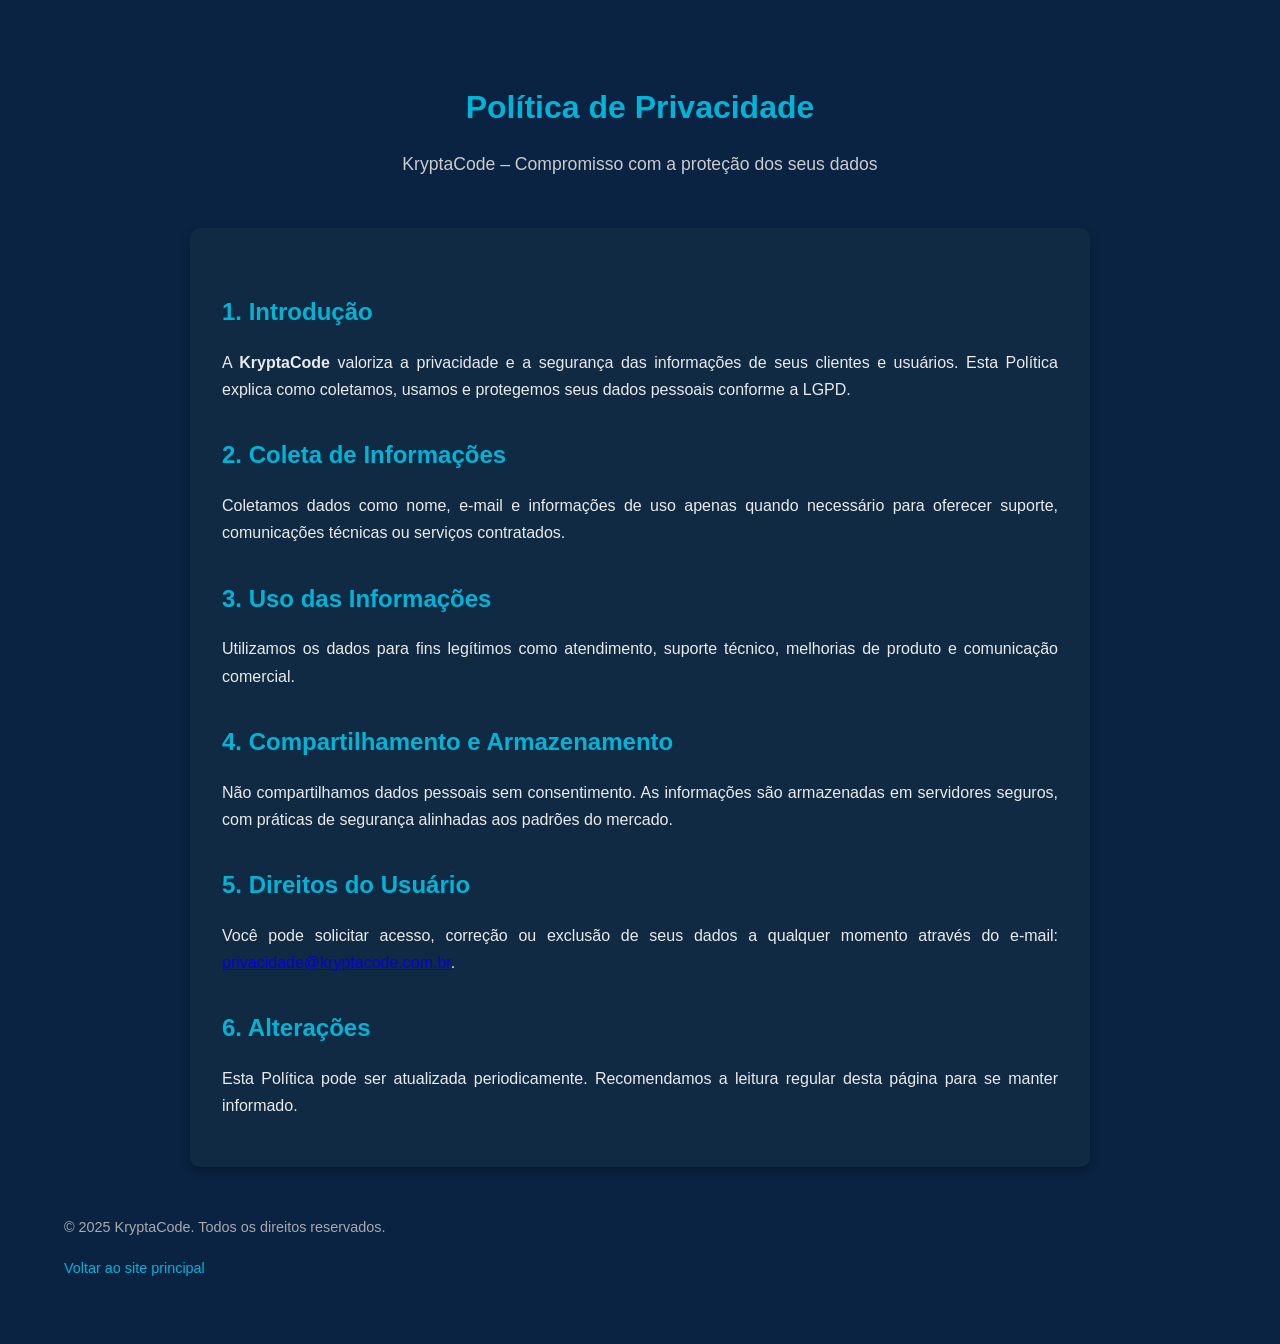
<file: src/templates/politica_privacidade.html>
<!DOCTYPE html>
<html lang="pt-BR">

<head>
    <meta charset="UTF-8">
    <meta name="viewport" content="width=device-width, initial-scale=1.0">
    <title>Política de Privacidade | Krypta Code</title>
    <style>
        :root {
            --primary: #0d47a1;
            --secondary: #0a2342;
            --light: #f5f7fa;
            --text: #eaeaea;
            --accent: #00b4d8;
        }

        * {
            box-sizing: border-box;
            margin: 0;
            padding: 0;
        }

        body {
            font-family: "Inter", Arial, sans-serif;
            background: var(--secondary);
            color: var(--text);
            line-height: 1.7;
            padding: 5rem 5% 3rem;
        }

        h1 {
            color: var(--accent);
            font-size: 2rem;
            margin-bottom: 0.5rem;
            text-align: center;
        }

        p.subtitle {
            text-align: center;
            color: #ccc;
            margin-bottom: 3rem;
            font-size: 1.1rem;
        }

        section {
            max-width: 900px;
            margin: auto;
            background: #102a43;
            border-radius: 10px;
            padding: 2rem;
            box-shadow: 0 4px 10px rgba(0, 0, 0, 0.3);
        }

        h2 {
            color: var(--accent);
            margin-top: 2rem;
        }

        p {
            margin: 1rem 0;
            text-align: justify;
        }

        footer {
            text-align: center;
            color: #aaa;
            margin-top: 3rem;
            font-size: 0.9rem;
        }

        footer a {
            color: var(--accent);
            text-decoration: none;
        }
    </style>
</head>

<body>

    <h1>Política de Privacidade</h1>
    <p class="subtitle">KryptaCode – Compromisso com a proteção dos seus dados</p>

    <section>
        <h2>1. Introdução</h2>
        <p>
            A <strong>KryptaCode</strong> valoriza a privacidade e a segurança das informações de seus clientes e
            usuários.
            Esta Política explica como coletamos, usamos e protegemos seus dados pessoais conforme a LGPD.
        </p>

        <h2>2. Coleta de Informações</h2>
        <p>
            Coletamos dados como nome, e-mail e informações de uso apenas quando necessário para oferecer suporte,
            comunicações técnicas ou serviços contratados.
        </p>

        <h2>3. Uso das Informações</h2>
        <p>
            Utilizamos os dados para fins legítimos como atendimento, suporte técnico, melhorias de produto e
            comunicação comercial.
        </p>

        <h2>4. Compartilhamento e Armazenamento</h2>
        <p>
            Não compartilhamos dados pessoais sem consentimento. As informações são armazenadas em servidores seguros,
            com práticas de segurança alinhadas aos padrões do mercado.
        </p>

        <h2>5. Direitos do Usuário</h2>
        <p>
            Você pode solicitar acesso, correção ou exclusão de seus dados a qualquer momento através do e-mail:
            <a href="mailto:privacidade@kryptacode.com.br">privacidade@kryptacode.com.br</a>.
        </p>

        <h2>6. Alterações</h2>
        <p>
            Esta Política pode ser atualizada periodicamente. Recomendamos a leitura regular desta página para se manter
            informado.
        </p>
    </section>

    <footer>
        <p>© 2025 KryptaCode. Todos os direitos reservados.</p>
        <p><a href="index.html">Voltar ao site principal</a></p>
    </footer>

</body>

</html>
</file>
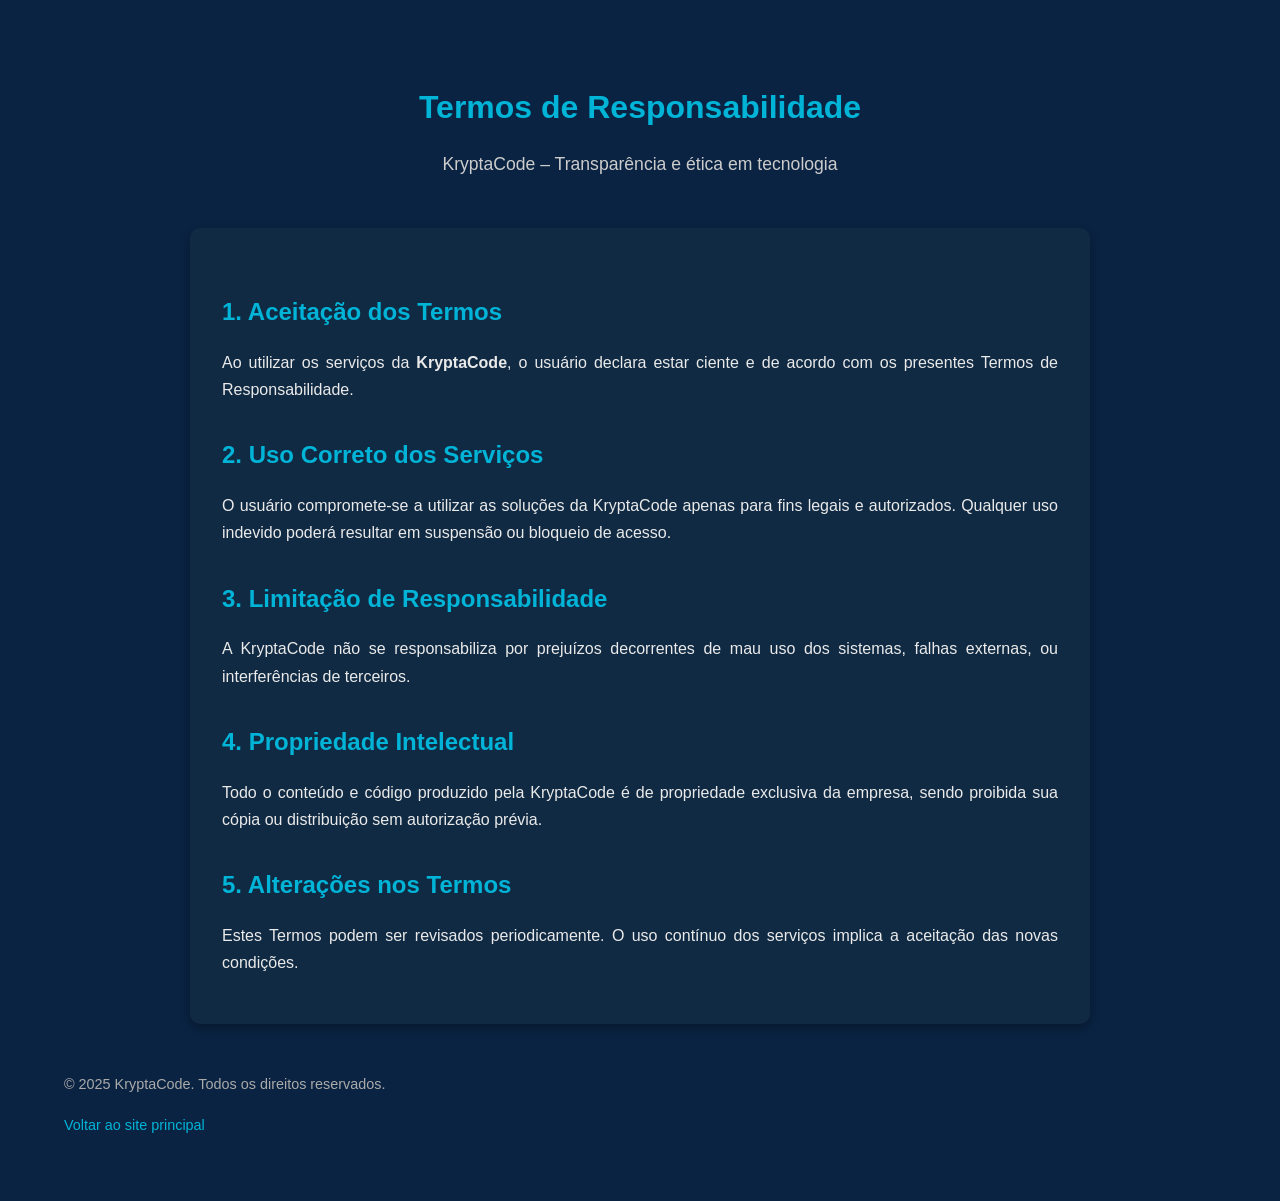
<file: src/templates/termos_resposabilidade.html>
<!DOCTYPE html>
<html lang="pt-BR">

<head>
    <meta charset="UTF-8">
    <meta name="viewport" content="width=device-width, initial-scale=1.0">
    <title>Termos de Responsabilidade | Krypta Code</title>
    <style>
        :root {
            --primary: #0d47a1;
            --secondary: #0a2342;
            --light: #f5f7fa;
            --text: #eaeaea;
            --accent: #00b4d8;
        }

        * {
            box-sizing: border-box;
            margin: 0;
            padding: 0;
        }

        body {
            font-family: "Inter", Arial, sans-serif;
            background: var(--secondary);
            color: var(--text);
            line-height: 1.7;
            padding: 5rem 5% 3rem;
        }

        h1 {
            color: var(--accent);
            font-size: 2rem;
            margin-bottom: 0.5rem;
            text-align: center;
        }

        p.subtitle {
            text-align: center;
            color: #ccc;
            margin-bottom: 3rem;
            font-size: 1.1rem;
        }

        section {
            max-width: 900px;
            margin: auto;
            background: #102a43;
            border-radius: 10px;
            padding: 2rem;
            box-shadow: 0 4px 10px rgba(0, 0, 0, 0.3);
        }

        h2 {
            color: var(--accent);
            margin-top: 2rem;
        }

        p {
            margin: 1rem 0;
            text-align: justify;
        }

        footer {
            text-align: center;
            color: #aaa;
            margin-top: 3rem;
            font-size: 0.9rem;
        }

        footer a {
            color: var(--accent);
            text-decoration: none;
        }
    </style>
</head>

<body>

    <h1>Termos de Responsabilidade</h1>
    <p class="subtitle">KryptaCode – Transparência e ética em tecnologia</p>

    <section>
        <h2>1. Aceitação dos Termos</h2>
        <p>
            Ao utilizar os serviços da <strong>KryptaCode</strong>, o usuário declara estar ciente e de acordo com os
            presentes Termos de Responsabilidade.
        </p>

        <h2>2. Uso Correto dos Serviços</h2>
        <p>
            O usuário compromete-se a utilizar as soluções da KryptaCode apenas para fins legais e autorizados.
            Qualquer uso indevido poderá resultar em suspensão ou bloqueio de acesso.
        </p>

        <h2>3. Limitação de Responsabilidade</h2>
        <p>
            A KryptaCode não se responsabiliza por prejuízos decorrentes de mau uso dos sistemas, falhas externas,
            ou interferências de terceiros.
        </p>

        <h2>4. Propriedade Intelectual</h2>
        <p>
            Todo o conteúdo e código produzido pela KryptaCode é de propriedade exclusiva da empresa, sendo proibida
            sua cópia ou distribuição sem autorização prévia.
        </p>

        <h2>5. Alterações nos Termos</h2>
        <p>
            Estes Termos podem ser revisados periodicamente. O uso contínuo dos serviços implica a aceitação das novas
            condições.
        </p>
    </section>

    <footer>
        <p>© 2025 KryptaCode. Todos os direitos reservados.</p>
        <p><a href="index.html">Voltar ao site principal</a></p>
    </footer>

</body>

</html>
</file>
